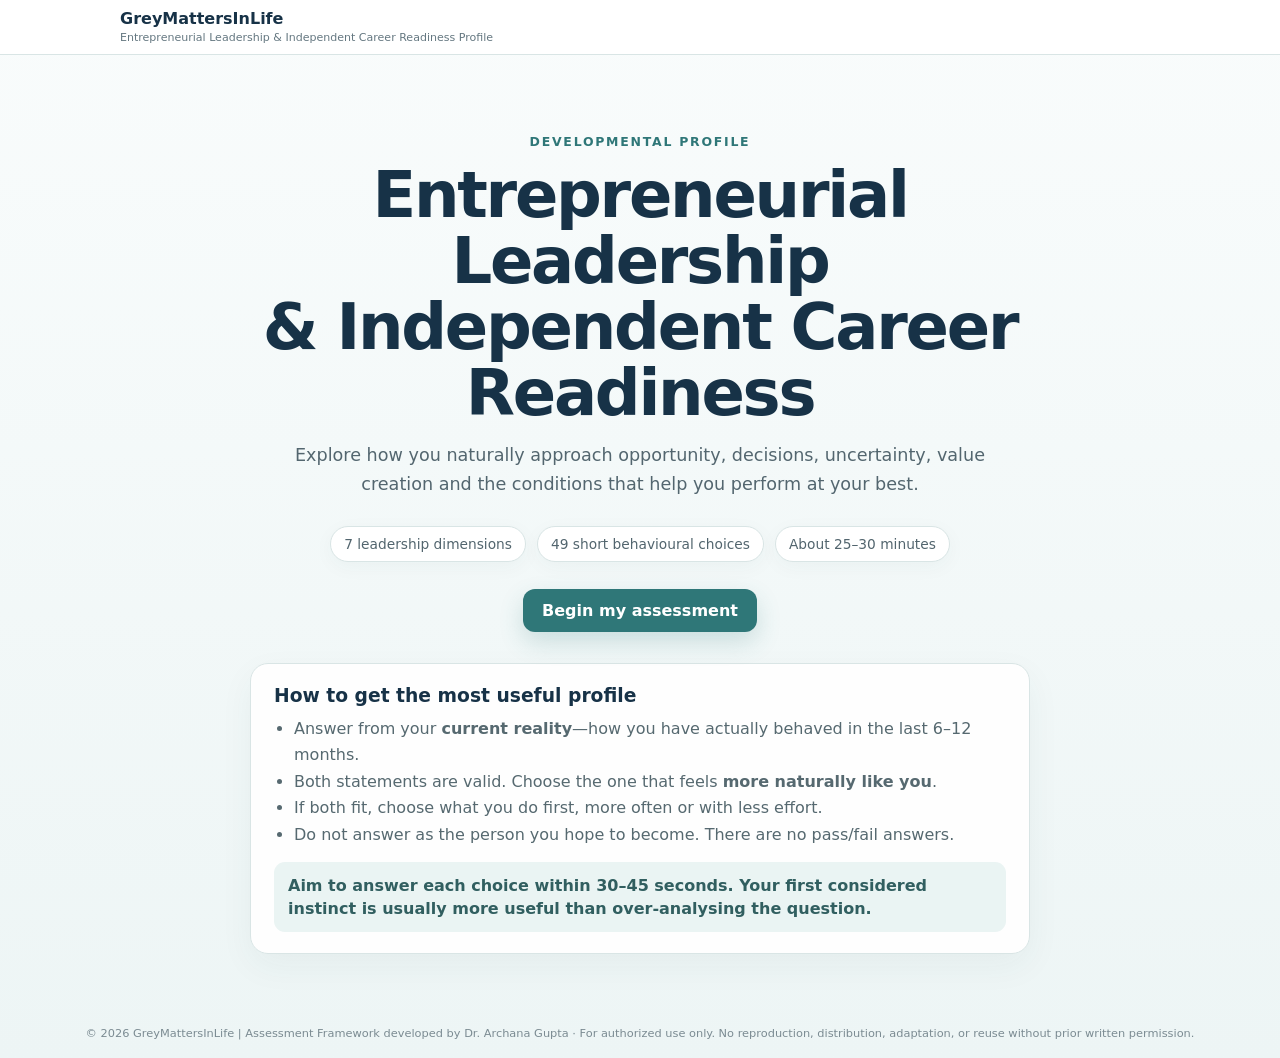
<file: index.html>
<!doctype html><html lang="en"><head><meta charset="utf-8"><meta name="viewport" content="width=device-width,initial-scale=1"><meta name="robots" content="noindex,nofollow"><title>Entrepreneurial Leadership & Independent Career Readiness Profile</title><link rel="stylesheet" href="styles.css"></head><body><div id="app"></div><script src="app.js"></script></body></html>
</file>
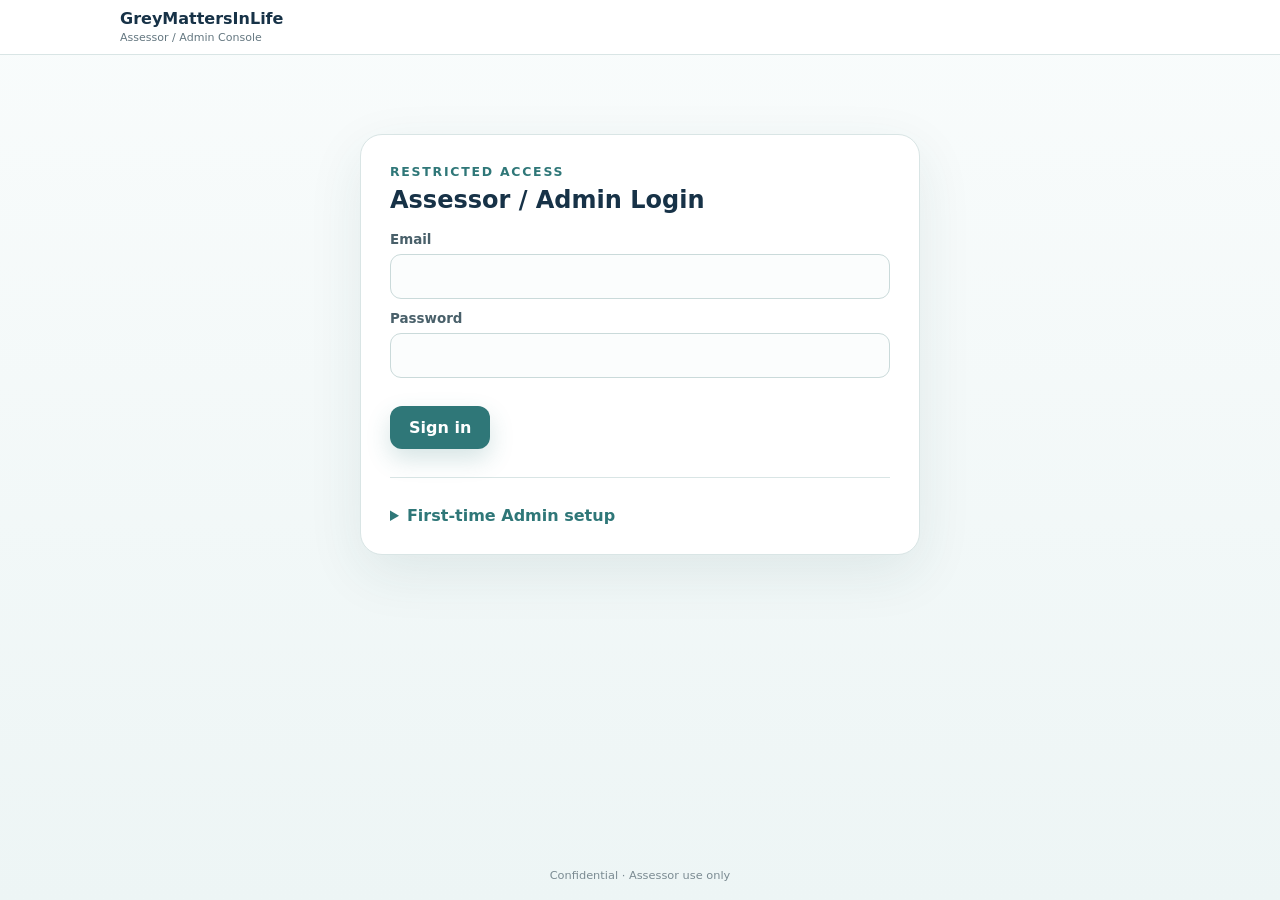
<file: admin.html>
<!doctype html><html lang="en"><head><meta charset="utf-8"><meta name="viewport" content="width=device-width,initial-scale=1"><meta name="robots" content="noindex,nofollow"><title>GMIL Assessor / Admin Console</title><link rel="stylesheet" href="styles.css"><style>
.admin-table{width:100%;border-collapse:collapse}.admin-table th,.admin-table td{padding:10px;border-bottom:1px solid var(--line);text-align:left;font-size:.82rem;vertical-align:top}.admin-table th{color:var(--navy)}.flag{display:inline-block;padding:4px 7px;border-radius:999px;background:#fff3dc;color:#7b5d22;font-size:.7rem;margin:2px}.danger{background:#fdebea;color:#913f3d}.clickrow{cursor:pointer}.clickrow:hover{background:#f8fbfb}.login-card{max-width:560px;margin:5vh auto}.stat-grid{display:grid;grid-template-columns:repeat(4,1fr);gap:12px}.stat-card{padding:14px;border:1px solid var(--line);border-radius:14px;background:#fafcfc}.stat-card strong{display:block;font-size:1.35rem;color:var(--navy)}@media(max-width:850px){.stat-grid{grid-template-columns:1fr 1fr}}@media(max-width:520px){.stat-grid{grid-template-columns:1fr}}</style></head><body><div id="app"></div><script src="admin.js"></script></body></html>
</file>
<file: styles.css>
:root{
 --navy:#173247; --teal:#2f7778; --teal2:#4f9998; --ink:#24343d; --muted:#647780;
 --bg:#f2f7f7; --card:#fff; --line:#d9e5e5; --soft:#eaf4f3; --shadow:0 18px 55px rgba(35,77,78,.09)
}
*{box-sizing:border-box} html{scroll-behavior:smooth}
body{margin:0;font-family:Inter,ui-sans-serif,system-ui,-apple-system,BlinkMacSystemFont,"Segoe UI",sans-serif;color:var(--ink);background:linear-gradient(180deg,#f9fcfc,#edf5f5);min-height:100vh}
button,input,textarea{font:inherit}button{cursor:pointer}
.shell{min-height:100vh;display:flex;flex-direction:column}
.topbar{position:sticky;top:0;z-index:30;background:rgba(255,255,255,.96);backdrop-filter:blur(12px);border-bottom:1px solid var(--line)}
.topbar-inner{max-width:1080px;margin:auto;padding:11px 20px;display:flex;align-items:center;gap:20px;justify-content:space-between}
.brand{font-weight:850;color:var(--navy);line-height:1.05}.brand small{display:block;font-weight:500;color:var(--muted);font-size:.69rem;margin-top:4px}
.progress-wrap{display:flex;align-items:center;gap:10px;flex:1;max-width:420px}
.progress{height:7px;background:#e8eeee;border-radius:999px;overflow:hidden;flex:1}.progress span{display:block;height:100%;background:linear-gradient(90deg,var(--teal),var(--teal2));transition:width .2s}
.progress-label{font-size:.76rem;color:var(--muted);min-width:62px;text-align:right}
main{width:100%;max-width:1080px;margin:auto;padding:34px 20px 54px;flex:1}
.footer{padding:18px 20px;text-align:center;color:#7b8b92;font-size:.71rem}
.hero{max-width:880px;margin:5vh auto 0;text-align:center}.kicker{color:var(--teal);font-size:.78rem;font-weight:850;text-transform:uppercase;letter-spacing:.16em}
h1{color:var(--navy);font-size:clamp(2rem,5vw,4.35rem);line-height:1.03;letter-spacing:-.035em;margin:14px 0 14px}
.subtitle{font-size:1.1rem;line-height:1.65;color:#53666f;max-width:760px;margin:0 auto}
.hero-meta{display:flex;gap:11px;justify-content:center;flex-wrap:wrap;margin:27px 0}.pill{background:#fff;border:1px solid var(--line);border-radius:999px;padding:9px 13px;color:#52656e;font-size:.86rem;box-shadow:0 5px 20px rgba(29,68,71,.04)}
.primary,.secondary,.ghost{border-radius:12px;padding:12px 19px;font-weight:780;border:0}.primary{background:var(--teal);color:#fff;box-shadow:0 10px 25px rgba(47,119,120,.2)}.primary:hover{background:#28696a}.secondary{background:#fff;color:var(--navy);border:1px solid var(--line)}.ghost{background:transparent;color:var(--teal)}
.note-card{max-width:780px;margin:31px auto 0;background:rgba(255,255,255,.9);border:1px solid var(--line);border-radius:18px;padding:21px 23px;text-align:left}.note-card strong{color:var(--navy)}.note-card ul{padding-left:20px;color:#566970;line-height:1.65;margin:10px 0 0}
.lock-note{text-align:center;font-size:.76rem;color:#7c8c92;margin-top:12px}
.form-card,.question-card,.reflection-card,.result-card{background:var(--card);border:1px solid var(--line);border-radius:22px;box-shadow:var(--shadow)}
.form-card{max-width:760px;margin:5vh auto;padding:29px}.form-card h2{color:var(--navy);margin:7px 0 6px}
.field-grid{display:grid;grid-template-columns:1fr 1fr;gap:16px}.field{display:flex;flex-direction:column;gap:7px}.field.full{grid-column:1/-1}label{font-size:.84rem;font-weight:750;color:#49606a}
input,textarea{width:100%;border:1px solid #cadada;border-radius:11px;padding:12px 13px;background:#fbfdfd;color:var(--ink);outline:none}input:focus,textarea:focus{border-color:#77aead;box-shadow:0 0 0 3px rgba(47,119,120,.09)}
.question-wrap{max-width:960px;margin:2vh auto}.q-meta{display:flex;justify-content:space-between;gap:12px;margin-bottom:12px;color:var(--muted);font-size:.84rem}
.question-card{padding:28px}.prompt{font-size:1.03rem;font-weight:850;color:var(--navy);margin-bottom:19px}
.pair{display:grid;grid-template-columns:1fr 1fr;gap:15px}.statement{background:#f8fbfb;border:1px solid var(--line);border-radius:17px;padding:19px;min-height:148px}.badge{display:inline-grid;place-items:center;width:29px;height:29px;border-radius:9px;background:var(--soft);color:var(--teal);font-weight:900;margin-bottom:11px}.statement p{font-size:1rem;line-height:1.55;margin:0}
.scale-title{text-align:center;color:#667981;font-size:.82rem;font-weight:700;margin:27px 0 12px}.scale{display:grid;grid-template-columns:repeat(5,1fr);gap:8px}
.scale-option{border:1px solid var(--line);background:#fff;border-radius:13px;padding:11px 7px;min-height:82px;display:flex;flex-direction:column;align-items:center;justify-content:center;gap:7px;transition:.15s}.scale-option:hover{border-color:#7db3b2;background:#fbfefe}.scale-option.selected{border-color:var(--teal);background:#eaf4f3;box-shadow:0 0 0 2px rgba(47,119,120,.08)}
.dot{width:15px;height:15px;border:2px solid #8ba6a5;border-radius:50%}.selected .dot{border-color:var(--teal);background:var(--teal);box-shadow:inset 0 0 0 3px #fff}.scale-option span:last-child{font-size:.72rem;line-height:1.25;color:#596b73;text-align:center}
.actions{display:flex;justify-content:space-between;gap:12px;margin-top:24px}
.reflection-card{max-width:850px;margin:2vh auto;padding:27px}.reflection-num{color:var(--teal);font-weight:900;font-size:.78rem;letter-spacing:.09em;text-transform:uppercase}.reflection-card h2{font-size:1.25rem;line-height:1.45;color:var(--navy);margin:9px 0 17px}.reflection-card textarea{min-height:170px;resize:vertical;line-height:1.55}
.results{max-width:1030px;margin:auto}.results-head{text-align:center;margin:8px 0 27px}.results-head h1{font-size:clamp(2rem,4vw,3.3rem)}
.results-grid{display:grid;grid-template-columns:1.05fr .95fr;gap:17px}.result-card{padding:23px}.result-card h3{color:var(--navy);margin:0 0 16px}
.dim-row{margin:15px 0}.dim-top{display:flex;justify-content:space-between;gap:10px;font-size:.87rem;margin-bottom:6px}.dim-name{font-weight:760}.dim-val{font-weight:850;color:var(--teal)}
.bar{height:9px;background:#e8eeee;border-radius:999px;overflow:hidden}.bar span{display:block;height:100%;background:linear-gradient(90deg,#80aaa8,var(--teal))}
.band{font-size:.74rem;color:#718188;margin-top:5px}.signature-row{margin:18px 0}.signature-labels{display:flex;justify-content:space-between;gap:10px;font-size:.76rem;color:#65777e;font-weight:760}
.signature-track{height:8px;background:#e8eeee;border-radius:999px;position:relative;margin-top:8px}.signature-dot{position:absolute;top:50%;width:18px;height:18px;border-radius:50%;background:var(--teal);border:3px solid #fff;box-shadow:0 2px 7px rgba(0,0,0,.18);transform:translate(-50%,-50%)}
.insight{border-left:4px solid #83aaa9;background:#f5fafa;border-radius:0 12px 12px 0;padding:13px 15px;margin:11px 0;color:#50636c;line-height:1.5}.disclaimer{font-size:.77rem;color:#718188;line-height:1.55;margin-top:15px}
.canvas-wrap{display:grid;place-items:center}#radar{max-width:100%;height:auto}.report-actions{display:flex;justify-content:center;gap:11px;flex-wrap:wrap;margin:23px 0 0}
@media(max-width:760px){
 main{padding:23px 13px 42px}.topbar-inner{padding:10px 13px}.brand small{display:none}.pair,.results-grid,.field-grid{grid-template-columns:1fr}.statement{min-height:auto}.question-card{padding:17px}.form-card,.reflection-card{padding:19px}.scale{gap:4px}.scale-option{padding:8px 3px;min-height:82px}.scale-option span:last-child{font-size:.61rem}.progress-label{display:none}
}
@media print{
 .topbar,.footer,.report-actions{display:none!important}body{background:#fff}main{max-width:none;padding:0}.result-card{box-shadow:none;break-inside:avoid}.results-grid{grid-template-columns:1fr 1fr}
}

/* v2 refinements */
.instinct-note{margin-top:14px;padding:12px 14px;background:var(--soft);border-radius:11px;color:#315f60;font-weight:800;line-height:1.45}
.complete-wrap{max-width:840px;margin:4vh auto;text-align:center}.complete-card{padding:30px}.complete-check{width:58px;height:58px;margin:0 auto 14px;border-radius:50%;display:grid;place-items:center;background:var(--soft);color:var(--teal);font-size:1.55rem;font-weight:900}
.complete-card h2{color:var(--navy);font-size:2rem;margin:8px 0}.optional-box{max-width:650px;margin:22px auto 0;text-align:left;background:#f8fbfb;border:1px solid var(--line);border-radius:16px;padding:18px}.optional-box h3{margin:0 0 6px;color:var(--navy)}.optional-box p{margin:0 0 12px;color:#5a6d75;line-height:1.55}
.report-section{margin-top:18px}.profile-summary{background:linear-gradient(135deg,#173247,#2f7778);color:#fff;border-radius:20px;padding:24px;margin-top:18px}.profile-summary h3{margin:0 0 8px;color:#fff}.profile-summary p{margin:0;color:rgba(255,255,255,.9);line-height:1.6}
.insight-grid{display:grid;grid-template-columns:repeat(2,1fr);gap:14px}.insight-card{background:#fff;border:1px solid var(--line);border-radius:18px;padding:18px;box-shadow:0 12px 36px rgba(35,77,78,.06)}.insight-dim{color:var(--teal);font-weight:900;text-transform:uppercase;letter-spacing:.07em;font-size:.74rem}.insight-card h3{color:var(--navy);font-size:1.05rem;margin:7px 0 9px}.insight-card p{color:#566970;line-height:1.5;margin:7px 0;font-size:.9rem}.insight-card b{color:#344d58}
.micro-copy{color:#5b6e76;line-height:1.55;font-size:.9rem}.pref-note{margin-top:6px;color:#5d6f77;font-size:.8rem;line-height:1.4}.canvas-grid{display:grid;grid-template-columns:repeat(2,1fr);gap:12px}.canvas-grid>div{background:#f8fbfb;border:1px solid var(--line);border-radius:15px;padding:16px}.canvas-grid b{color:var(--navy);letter-spacing:.05em}.canvas-grid p{margin:7px 0 0;color:#5b6e76;line-height:1.5;font-size:.9rem}.reflection-answer{border-left:4px solid #87adab;background:#f7fbfa;border-radius:0 12px 12px 0;padding:12px 14px;margin:10px 0}.reflection-answer p{margin:6px 0 0;color:#596c74;line-height:1.5;white-space:pre-wrap}
@media(max-width:760px){.insight-grid,.canvas-grid{grid-template-columns:1fr}}

.consent{display:flex;gap:10px;align-items:flex-start;margin-top:18px;padding:14px;border:1px solid var(--line);border-radius:12px;background:var(--soft2)}.consent input{width:auto;margin-top:3px}.error{color:#9a4b4b;font-size:.84rem;margin-top:10px}.loading{opacity:.55;pointer-events:none}.status{font-size:.76rem;color:var(--muted);text-align:center;margin-top:8px}.admin-only-note{padding:10px 12px;background:#fff8e9;border:1px solid #ead7a9;border-radius:10px;color:#705b2f}.participant-note{padding:13px 15px;background:var(--soft);border-radius:11px;color:#466066;line-height:1.5}.timing-box{display:flex;gap:12px;flex-wrap:wrap}.timing-chip{background:#fff;border:1px solid var(--line);border-radius:12px;padding:10px 13px}.timing-chip strong{display:block;color:var(--navy);font-size:1.05rem}.timing-chip span{font-size:.72rem;color:var(--muted)}

/* =========================================================
   GMIL Participant UI v3 — GitHub Pages production refinements
   Fixes question meta spacing and restores true circular selectors.
   ========================================================= */

/* Markup aliases used by app.js */
.eyebrow{color:var(--teal);font-size:.78rem;font-weight:850;text-transform:uppercase;letter-spacing:.14em}
.meta{display:flex;gap:11px;justify-content:center;flex-wrap:wrap;margin:27px 0}
.guide{max-width:780px;margin:31px auto 0;background:rgba(255,255,255,.92);border:1px solid var(--line);border-radius:18px;padding:21px 23px;text-align:left;box-shadow:0 12px 34px rgba(35,77,78,.05)}
.guide h3{margin:0 0 8px;color:var(--navy)}
.guide ul{padding-left:20px;color:#566970;line-height:1.65;margin:10px 0 0}
.instinct{margin-top:14px;padding:12px 14px;background:var(--soft);border-radius:11px;color:#315f60;font-weight:800;line-height:1.45}
.card{background:var(--card);border:1px solid var(--line);border-radius:22px;box-shadow:var(--shadow)}
.details{max-width:760px;margin:5vh auto;padding:29px}.details h2{color:var(--navy);margin:7px 0 18px}

/* Question header: intentionally separated so text never runs together */
.q-wrap{max-width:960px;margin:2vh auto}
.q-small{
  display:flex;
  align-items:center;
  justify-content:space-between;
  gap:32px;
  margin:0 0 20px;
  color:var(--muted);
  font-size:.88rem;
  line-height:1.35;
}
.q-count{font-weight:800;color:var(--navy);white-space:nowrap}
.q-guidance{text-align:right;color:#667a82}
.q-card{padding:30px}
.q-card h2{color:var(--navy);font-size:1.45rem;line-height:1.25;margin:0 0 22px;letter-spacing:-.015em}

/* 5-point continuum — each option has a true round radio-style marker */
.choice{
  appearance:none;
  -webkit-appearance:none;
  width:100%;
  min-height:64px;
  border:1px solid var(--line);
  border-radius:14px;
  background:#fff;
  color:var(--ink);
  padding:11px 12px;
  display:flex;
  flex-direction:row;
  align-items:center;
  justify-content:flex-start;
  gap:10px;
  text-align:left;
  transition:border-color .15s ease,background .15s ease,box-shadow .15s ease,transform .15s ease;
}
.choice:hover{border-color:#7db3b2;background:#fbfefe;transform:translateY(-1px)}
.choice:focus-visible{outline:3px solid rgba(47,119,120,.18);outline-offset:2px}
.choice.selected{border-color:var(--teal);background:#eaf4f3;box-shadow:0 0 0 2px rgba(47,119,120,.08)}
.choice .dot{
  display:block;
  width:19px;
  height:19px;
  min-width:19px;
  min-height:19px;
  flex:0 0 19px;
  aspect-ratio:1 / 1;
  border:2px solid #87a5a4;
  border-radius:50%;
  background:#fff;
  box-sizing:border-box;
}
.choice.selected .dot{
  border-color:var(--teal);
  background:var(--teal);
  box-shadow:inset 0 0 0 4px #fff;
}
.choice .txt{font-size:.84rem;line-height:1.3;color:#53676f;font-weight:650}
.choice.selected .txt{color:var(--navy)}
.scale{gap:10px}
.scale-title{margin:30px 0 13px}
.status{margin-top:12px}

/* Give navigation more breathing room */
.q-card .actions{margin-top:28px;padding-top:2px}

@media(max-width:900px){
  .scale{grid-template-columns:repeat(2,1fr)}
  .scale .choice:nth-child(5){grid-column:1/-1}
}
@media(max-width:760px){
  .q-small{align-items:flex-start;flex-direction:column;gap:7px;margin-bottom:16px}
  .q-guidance{text-align:left}
  .q-card{padding:20px}
  .q-card h2{font-size:1.28rem}
  .scale{grid-template-columns:1fr;gap:8px}
  .scale .choice:nth-child(5){grid-column:auto}
  .choice{min-height:54px;padding:10px 12px}
  .choice .txt{font-size:.85rem}
}


/* =========================================================
   GMIL Report UI v4 — participant readability + assessor parity
   ========================================================= */
.results{
  width:100%;
  max-width:980px;
  margin:0 auto;
  padding:0 14px 36px;
}
.results-head{
  max-width:820px;
  margin:8px auto 30px;
  text-align:center;
}
.results-head .results-title,
.results-head h1{
  font-size:clamp(2rem,4.2vw,3.35rem);
  line-height:1.08;
  margin:12px 0 14px;
}
.results-head p{
  max-width:780px;
  margin:0 auto;
  color:#52666f;
  line-height:1.6;
}
.grid2{
  display:grid;
  grid-template-columns:minmax(0,1.08fr) minmax(0,.92fr);
  gap:18px;
  align-items:start;
}
.report-card{
  padding:28px 30px;
  overflow:hidden;
}
.report-card>h3{
  color:var(--navy);
  margin:0 0 20px;
  font-size:1.2rem;
}
.report-section{margin-top:20px}
.dim-row{margin:18px 0}
.dim-top{
  display:flex;
  justify-content:space-between;
  gap:18px;
  align-items:flex-end;
  font-size:.91rem;
  margin-bottom:8px;
}
.dim-name{font-weight:800;line-height:1.3;padding-right:10px}
.dim-index,.dim-val{font-weight:900;color:var(--teal);min-width:34px;text-align:right}
.bar{height:10px;border-radius:999px;background:#e8eeee;overflow:hidden}
.bar span{display:block;height:100%;background:linear-gradient(90deg,#7eaaa7,var(--teal));border-radius:999px}
.legend-note,.micro{
  color:#6a7c84;
  font-size:.8rem;
  line-height:1.55;
}
.legend-note{margin-top:16px}
.radar-wrap{
  min-height:330px;
  display:grid;
  place-items:center;
  overflow:hidden;
}
.radar-wrap canvas,#radar,#adminRadar{max-width:100%;height:auto;display:block}
.cont-row{margin:22px 0}
.cont-labels{
  display:flex;
  justify-content:space-between;
  gap:20px;
  color:#586d75;
  font-size:.82rem;
  font-weight:800;
  line-height:1.35;
}
.cont-labels span:last-child{text-align:right}
.track{
  height:9px;
  background:#e8eeee;
  border-radius:999px;
  position:relative;
  margin:9px 10px 0;
}
.marker{
  position:absolute;
  top:50%;
  width:19px;
  height:19px;
  border-radius:50%;
  background:var(--teal);
  border:3px solid #fff;
  box-shadow:0 2px 8px rgba(0,0,0,.2);
  transform:translate(-50%,-50%);
}
.timing-box{display:grid;grid-template-columns:repeat(3,minmax(0,1fr));gap:12px}
.timing-chip{
  background:#f9fbfb;
  border:1px solid var(--line);
  border-radius:14px;
  padding:14px 16px;
}
.timing-chip strong{display:block;color:var(--navy);font-size:1.12rem;margin-bottom:3px}
.timing-chip span{font-size:.75rem;color:var(--muted)}

/* Assessor: first show the complete participant-facing report, then append assessor-only layers */
.assessor-participant-view{
  margin-top:20px;
  padding:24px;
  border:1px solid var(--line);
  border-radius:20px;
  background:#fbfdfd;
}
.assessor-participant-view>.eyebrow{margin-bottom:6px}
.assessor-participant-view>.participant-view-title{margin:0 0 8px;color:var(--navy);font-size:1.45rem}
.assessor-divider{
  margin:30px 0 22px;
  border:0;
  border-top:1px solid var(--line);
}
.assessor-only-banner{
  padding:13px 15px;
  border-radius:12px;
  background:#fff8e9;
  border:1px solid #ead7a9;
  color:#705b2f;
  line-height:1.5;
  margin:8px 0 18px;
}

@media(max-width:900px){
  .results{max-width:760px;padding-inline:10px}
  .grid2{grid-template-columns:1fr}
  .report-card{padding:24px}
  .radar-wrap{min-height:280px}
}
@media(max-width:620px){
  .results{padding:0 4px 30px}
  .report-card{padding:20px 18px}
  .results-head{padding:0 8px}
  .dim-top{font-size:.86rem;gap:10px}
  .timing-box{grid-template-columns:1fr}
  .cont-labels{font-size:.76rem;gap:10px}
  .track{margin-inline:8px}
  .assessor-participant-view{padding:18px 14px}
}
@media print{
  .results{max-width:none;padding:0}
  .report-card,.assessor-participant-view{box-shadow:none;break-inside:avoid}
  .grid2{grid-template-columns:1fr 1fr}
}
</file>
